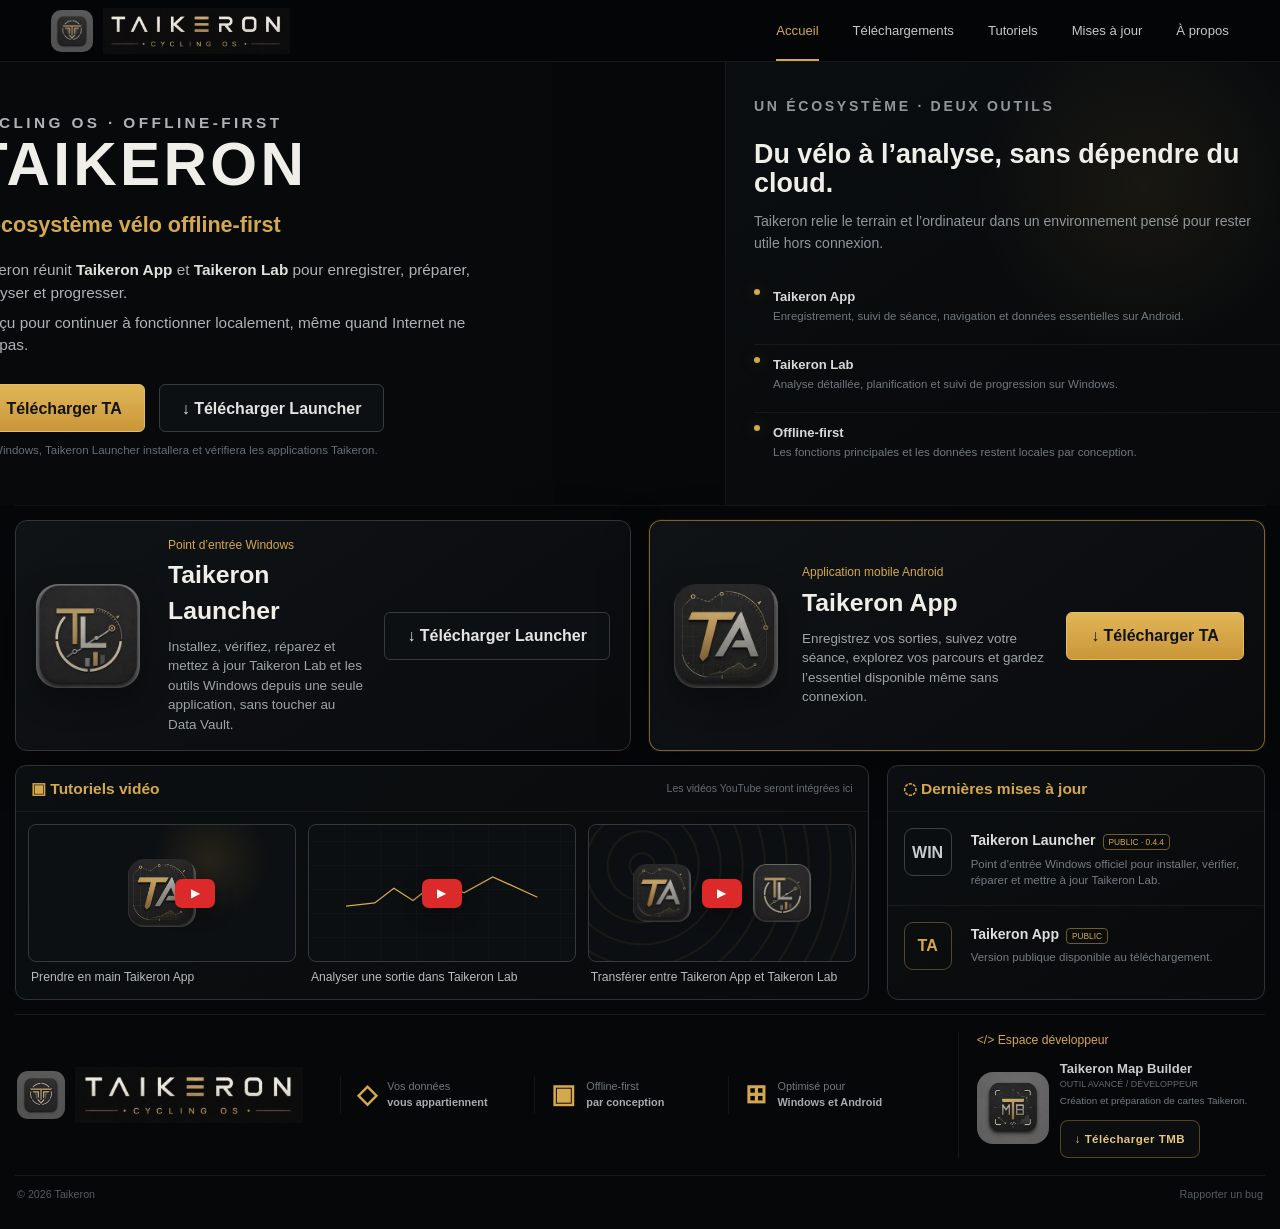
<file: index.html>
<!doctype html>
<html lang="fr">
<head>
  <meta charset="utf-8">
  <meta name="viewport" content="width=device-width, initial-scale=1">
  <meta name="description" content="Taikeron — écosystème vélo offline-first pour Windows et Android.">
  <meta name="theme-color" content="#060708">
  <title>Taikeron — Cycling OS</title>
  <link rel="stylesheet" href="styles.css?v=ta-center-20260807-1">
  <style>
    .brand{display:flex;align-items:center;gap:10px;min-width:0;letter-spacing:0!important}
    .brand-logo{display:block;width:42px;height:42px;max-height:42px;object-fit:cover;object-position:center;border-radius:10px;flex:0 0 auto}
    .brand-wordmark{display:block;width:190px;height:auto;max-height:42px;object-fit:contain;object-position:left center;flex:0 1 auto}
    .static-download{min-height:48px;border-radius:6px;padding:0 22px;border:1px solid #343a3e;display:inline-flex;align-items:center;justify-content:center;font-weight:750;cursor:pointer;background:#0d1012;color:#e3e4e2;min-width:178px}
    .static-download.gold{background:linear-gradient(#e0b657,#c99638);border-color:#e2bd69;color:#121314}
    .static-download:hover{filter:brightness(1.08);transform:translateY(-1px)}
    .static-download.disabled{opacity:.58;cursor:default;pointer-events:none;border-style:dashed}
    .static-download.disabled:hover{filter:none;transform:none}
    .developer-static-download{display:inline-flex;align-items:center;justify-content:center;min-height:38px;margin-top:12px;padding:0 14px;border:1px solid rgba(212,168,76,.35);border-radius:8px;color:#e5c77d;background:#0b0d0f;text-decoration:none;font-size:.72rem;font-weight:800;letter-spacing:.04em}

    .hero{grid-template-columns:minmax(560px,.92fr) minmax(0,1.08fr)!important;column-gap:clamp(44px,5vw,82px)!important}
    .hero-copy{padding-left:8px!important;padding-right:0!important}
    .hero h1{white-space:nowrap!important}
    .hero-visual{padding:34px 10px 34px 48px!important;justify-content:flex-start!important;background:radial-gradient(circle at 72% 28%,rgba(212,168,76,.08),transparent 32%),linear-gradient(145deg,#0b0e10,#07090a)!important;border-left:1px solid rgba(255,255,255,.055)!important}
    .hero-visual:before{display:none!important}
    .ecosystem-summary{position:relative;z-index:2;width:min(100%,570px);transform:translateX(18px)}
    .ecosystem-eyebrow{margin:0 0 12px;color:#d4a84c;font-size:.68rem;font-weight:800;letter-spacing:.19em}
    .ecosystem-summary h3{margin:0 0 12px;color:#f0eee8;font-size:clamp(1.3rem,2.1vw,2rem);line-height:1.1;font-weight:700}
    .ecosystem-summary>p{margin:0 0 22px;max-width:510px;color:#8f979b;font-size:.88rem;line-height:1.55}
    .ecosystem-points{display:grid;gap:10px}
    .ecosystem-point{display:grid;grid-template-columns:8px 1fr;gap:11px;align-items:start;padding:10px 0;border-top:1px solid rgba(255,255,255,.055)}
    .ecosystem-point:first-child{border-top:0}
    .ecosystem-dot{width:6px;height:6px;margin-top:7px;border-radius:50%;background:#d4a84c;box-shadow:0 0 14px rgba(212,168,76,.35)}
    .ecosystem-point strong{display:block;color:#d8d9d6;font-size:.82rem}
    .ecosystem-point span{display:block;margin-top:2px;color:#70787d;font-size:.72rem;line-height:1.42}

    #app>.app-icon{justify-self:center!important;align-self:center!important;object-position:center center!important}
    .developer-body>img{width:72px!important;height:72px!important;object-fit:contain!important;border-radius:16px!important;background:#0a0c0e!important;display:block!important}
    .footer-brand{display:flex!important;align-items:center!important;gap:10px!important;min-width:0}
    .footer-global-logo{display:block;width:48px;height:48px;object-fit:cover;border-radius:11px;flex:0 0 auto}
    .footer-wordmark{display:block;width:185px;height:auto;max-height:48px;object-fit:contain;object-position:left center;flex:0 1 auto}

    @media(max-width:1100px){
      .hero{grid-template-columns:1fr!important;column-gap:0!important}
      .hero-copy{padding:34px 18px 20px!important}
      .hero-visual{padding:26px 18px!important;border-left:0!important;border-top:1px solid rgba(255,255,255,.055)!important}
      .ecosystem-summary{transform:none;width:100%}
    }
    @media(max-width:760px){
      .brand{padding-top:0!important;flex:0 0 auto;gap:7px}
      .brand-logo{width:34px;height:34px;max-height:34px;border-radius:8px}
      .brand-wordmark{width:142px;max-height:34px}
      .footer-global-logo{width:40px;height:40px}
      .footer-wordmark{width:145px;max-height:40px}
      .static-download{grid-column:2;justify-self:start;min-width:0;min-height:42px;padding:0 16px;font-size:.77rem}
      .hero-copy{padding:24px 14px 20px!important}
      .hero h1{white-space:normal!important}
      .hero-visual{padding:22px 15px 24px!important}
      .ecosystem-summary h3{font-size:1.28rem}
      .ecosystem-summary>p{font-size:.79rem;margin-bottom:14px}
      .ecosystem-point{padding:8px 0}
      .ecosystem-point strong{font-size:.78rem}
      .ecosystem-point span{font-size:.68rem}
    }
  </style>
</head>
<body>
<header class="topbar">
  <a class="brand" href="#top" aria-label="Taikeron accueil">
    <img class="brand-logo" data-b64-file="logo-global-taikeron.b64.txt" alt="Logo Taikeron">
    <img class="brand-wordmark" src="taikeron-wordmark.jpg?v=wordmark-direct-20260807-1" alt="Taikeron Cycling OS">
  </a>
  <nav class="nav">
    <a class="active" href="#top">Accueil</a>
    <a href="#products">Téléchargements</a>
    <a href="#tutorials">Tutoriels</a>
    <a href="#updates">Mises à jour</a>
    <a href="#about">À propos</a>
  </nav>
</header>

<main id="top">
  <section class="hero">
    <div class="hero-copy">
      <p class="kicker">CYCLING OS · OFFLINE-FIRST</p>
      <h1>TAIKERON</h1>
      <h2>L’écosystème vélo offline-first</h2>
      <p>Taikeron réunit <strong>Taikeron App</strong> et <strong>Taikeron Lab</strong> pour enregistrer, préparer, analyser et progresser.</p>
      <p>Conçu pour continuer à fonctionner localement, même quand Internet ne suit pas.</p>
      <div class="hero-actions">
        <a class="btn btn-gold" href="https://github.com/Taikeron-CyclingOS/Taikeron-App-Downloads/releases/latest/download/Taikeron-App-2.101.8.apk">↓ Télécharger TA</a>
        <a class="btn btn-dark" href="https://github.com/servicesathe-eng/Taikeron-Launcher/releases/latest/download/Taikeron-Launcher-Setup-x64.exe">↓ Télécharger Launcher</a>
      </div>
      <p class="device-hint">Sur Windows, Taikeron Launcher installera et vérifiera les applications Taikeron.</p>
    </div>

    <div class="hero-visual" aria-label="Présentation de l’écosystème Taikeron">
      <div class="ecosystem-summary">
        <p class="ecosystem-eyebrow">UN ÉCOSYSTÈME · DEUX OUTILS</p>
        <h3>Du vélo à l’analyse, sans dépendre du cloud.</h3>
        <p>Taikeron relie le terrain et l’ordinateur dans un environnement pensé pour rester utile hors connexion.</p>
        <div class="ecosystem-points">
          <div class="ecosystem-point"><span class="ecosystem-dot"></span><div><strong>Taikeron App</strong><span>Enregistrement, suivi de séance, navigation et données essentielles sur Android.</span></div></div>
          <div class="ecosystem-point"><span class="ecosystem-dot"></span><div><strong>Taikeron Lab</strong><span>Analyse détaillée, planification et suivi de progression sur Windows.</span></div></div>
          <div class="ecosystem-point"><span class="ecosystem-dot"></span><div><strong>Offline-first</strong><span>Les fonctions principales et les données restent locales par conception.</span></div></div>
        </div>
      </div>
    </div>
  </section>

  <section id="products" class="products-grid">
    <article id="launcher" class="product-card" data-product="desktop">
      <img class="app-icon" data-b64-file="logo-tl.b64.txt" alt="Logo Taikeron Launcher">
      <div class="product-copy">
        <span class="platform">Point d’entrée Windows</span>
        <h3>Taikeron Launcher</h3>
        <p>Installez, vérifiez, réparez et mettez à jour Taikeron Lab et les outils Windows depuis une seule application, sans toucher au Data Vault.</p>
      </div>
      <a class="static-download" href="https://github.com/servicesathe-eng/Taikeron-Launcher/releases/latest/download/Taikeron-Launcher-Setup-x64.exe">↓ Télécharger Launcher</a>
    </article>

    <article id="app" class="product-card priority" data-product="mobile">
      <img class="app-icon" data-b64-file="logo-ta.b64.txt" alt="Logo Taikeron App">
      <div class="product-copy">
        <span class="platform">Application mobile Android</span>
        <h3>Taikeron App</h3>
        <p>Enregistrez vos sorties, suivez votre séance, explorez vos parcours et gardez l’essentiel disponible même sans connexion.</p>
      </div>
      <a class="static-download gold" href="https://github.com/Taikeron-CyclingOS/Taikeron-App-Downloads/releases/latest/download/Taikeron-App-2.101.8.apk">↓ Télécharger TA</a>
    </article>
  </section>

  <section class="lower-grid">
    <div id="tutorials" class="panel tutorials">
      <div class="panel-head"><h2>▣ Tutoriels vidéo</h2><span>Les vidéos YouTube seront intégrées ici</span></div>
      <div class="tutorial-grid">
        <article class="tutorial"><div class="cover cover-ta"><img data-b64-file="logo-ta.b64.txt" alt=""><span class="play">▶</span></div><h3>Prendre en main Taikeron App</h3></article>
        <article class="tutorial"><div class="cover cover-chart"><svg viewBox="0 0 300 100" aria-hidden="true"><polyline points="0,70 45,65 75,42 105,61 145,30 185,49 230,24 300,56"/></svg><span class="play">▶</span></div><h3>Analyser une sortie dans Taikeron Lab</h3></article>
        <article class="tutorial"><div class="cover cover-transfer"><img data-b64-file="logo-ta.b64.txt" alt=""><span class="transfer-arrow">→</span><img data-b64-file="logo-tl.b64.txt" alt=""><span class="play">▶</span></div><h3>Transférer entre Taikeron App et Taikeron Lab</h3></article>
      </div>
    </div>

    <aside id="updates" class="panel updates">
      <div class="panel-head"><h2>◌ Dernières mises à jour</h2></div>
      <div class="release"><div class="release-code">WIN</div><div><strong>Taikeron Launcher</strong><span>PUBLIC · 0.4.4</span><p>Point d’entrée Windows officiel pour installer, vérifier, réparer et mettre à jour Taikeron Lab.</p></div></div>
      <div class="release"><div class="release-code gold">TA</div><div><strong>Taikeron App</strong><span>PUBLIC</span><p>Version publique disponible au téléchargement.</p></div></div>
    </aside>
  </section>

  <section id="about" class="trust-strip">
    <div class="footer-brand">
      <img class="footer-global-logo" data-b64-file="logo-global-taikeron.b64.txt" alt="Logo Taikeron">
      <img class="footer-wordmark" src="taikeron-wordmark.jpg?v=wordmark-direct-20260807-1" alt="Taikeron Cycling OS">
    </div>
    <div class="trust-item"><b>◇</b><span>Vos données<br><strong>vous appartiennent</strong></span></div>
    <div class="trust-item"><b>▣</b><span>Offline-first<br><strong>par conception</strong></span></div>
    <div class="trust-item"><b>⊞</b><span>Optimisé pour<br><strong>Windows et Android</strong></span></div>

    <details class="developer" open>
      <summary>&lt;/&gt; Espace développeur</summary>
      <div class="developer-body">
        <img src="logo-tmb.svg?v=exact-tmb-1" alt="Logo Taikeron Map Builder">
        <div>
          <strong>Taikeron Map Builder</strong>
          <span>OUTIL AVANCÉ / DÉVELOPPEUR</span>
          <p>Création et préparation de cartes Taikeron.</p>
          <a id="tmbDownload" class="developer-static-download" href="https://github.com/Taikeron-CyclingOS/Taikeron-Map-Builder-Downloads/releases/latest/download/Taikeron_Map_Builder_0.5.8_Setup.exe">↓ Télécharger TMB</a>
        </div>
      </div>
    </details>
  </section>
</main>

<footer class="legal"><span>© <span id="year">2026</span> Taikeron</span><a href="mailto:taikeron.cyclingos@gmail.com">Rapporter un bug</a></footer>
<script src="script.js?v=launcher-route-20260918-1"></script>
</body>
</html>
</file>
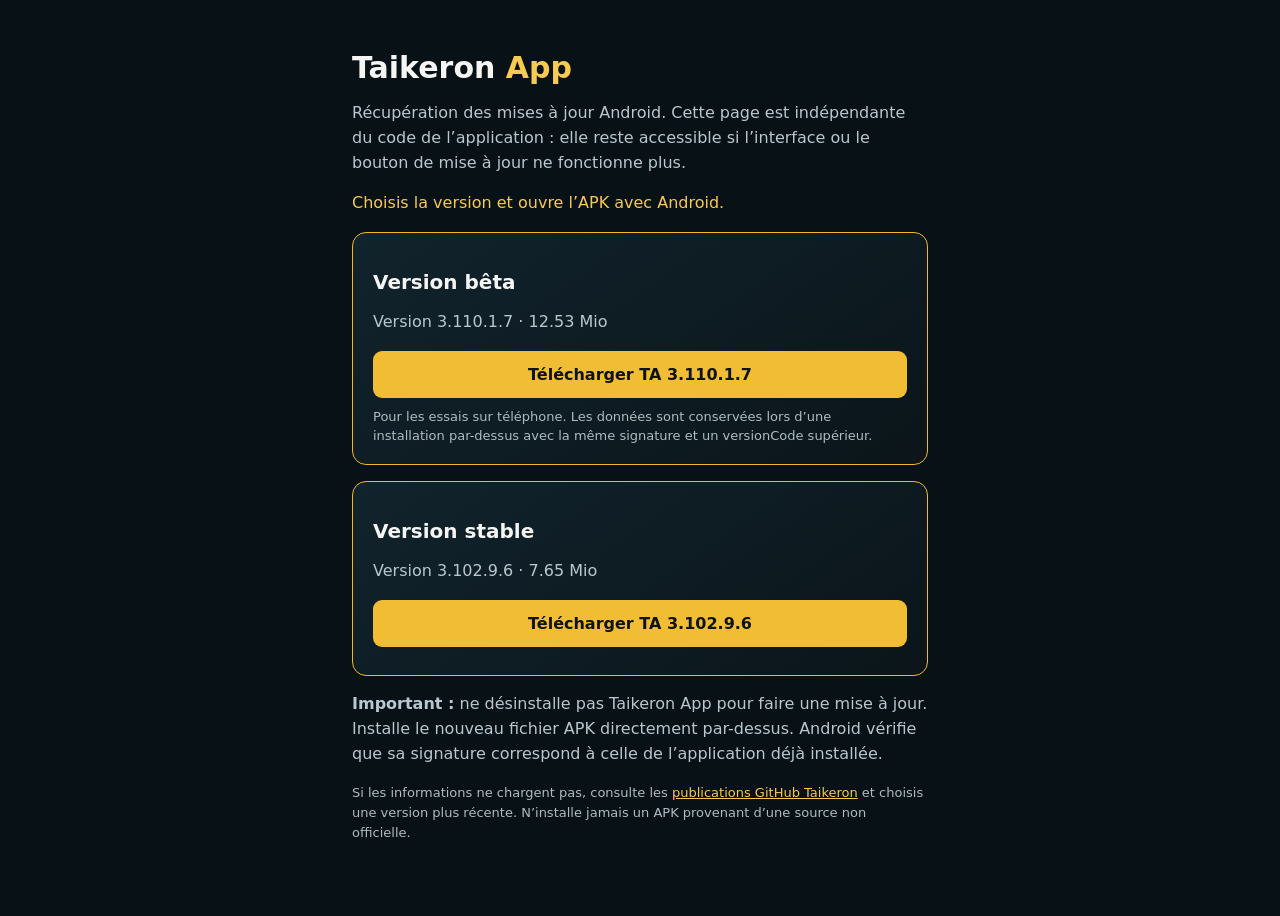
<file: releases/ta/recovery.html>
<!doctype html>
<html lang="fr"><head><meta charset="utf-8"><meta name="viewport" content="width=device-width,initial-scale=1">
<title>Taikeron App — récupération des mises à jour</title>
<meta name="theme-color" content="#071116">
<style>*,*:before,*:after{box-sizing:border-box}body{margin:0;background:#071116;color:#f5f5f3;font:16px system-ui,Segoe UI,sans-serif}main{max-width:620px;margin:auto;padding:30px 22px 60px}h1{font-size:30px;margin-bottom:8px}h2{font-size:20px}p{color:#b9c7ce;line-height:1.55}.card{margin:16px 0;padding:20px;border:1px solid #f0b928;border-radius:14px;background:linear-gradient(145deg,#11232c,#0b151a)}.btn{display:block;text-decoration:none;text-align:center;background:#f0bd35;color:#101315;font-weight:800;border-radius:9px;padding:14px;margin:15px 0 8px}.small{font-size:13px;color:#aebcc2}code{word-wrap:break-word}a{color:#f9ca50}#status{color:#f9ca50}</style></head><body><main>
<h1>Taikeron <span style="color:#f9ca50">App</span></h1>
<p>Récupération des mises à jour Android. Cette page est indépendante du code de l’application : elle reste accessible si l’interface ou le bouton de mise à jour ne fonctionne plus.</p>
<p id="status" role="status" aria-live="polite">Recherche des versions publiées…</p>
<section class="card"><h2>Version bêta</h2><p id="beta-version">Consulter la dernière version.</p><a id="beta-link" class="btn" href="https://github.com/Taikeron-CyclingOS/Taikeron-CyclingOS.github.io/releases">Ouvrir les APK bêta</a><small class="small">Pour les essais sur téléphone. Les données sont conservées lors d’une installation par-dessus avec la même signature et un versionCode supérieur.</small></section>
<section class="card"><h2>Version stable</h2><p id="stable-version">Consulter la dernière version.</p><a id="stable-link" class="btn" href="https://github.com/Taikeron-CyclingOS/Taikeron-CyclingOS.github.io/releases">Ouvrir les APK stables</a></section>
<p><strong>Important :</strong> ne désinstalle pas Taikeron App pour faire une mise à jour. Installe le nouveau fichier APK directement par-dessus. Android vérifie que sa signature correspond à celle de l’application déjà installée.</p>
<p class="small">Si les informations ne chargent pas, consulte les <a href="https://github.com/Taikeron-CyclingOS/Taikeron-CyclingOS.github.io/releases">publications GitHub Taikeron</a> et choisis une version plus récente. N’installe jamais un APK provenant d’une source non officielle.</p>
<script>(async function(){let good=0;for(const ch of ['beta','stable']){try{const res=await fetch('./'+ch+'.json',{cache:'no-store'});if(!res.ok)throw Error('HTTP '+res.status);const m=await res.json();const apk=m?.platforms?.['android-apk'];if(!m.available||!apk?.url||!/^https:\/\/(taikeron-cyclingos\.github\.io|github\.com)\//.test(apk.url))throw Error('Release non disponible');document.getElementById(ch+'-version').textContent='Version '+m.version+' · '+(apk.bytes?(apk.bytes/1048576).toFixed(2)+' Mio':'APK signée');const link=document.getElementById(ch+'-link');link.href=apk.url;link.textContent='Télécharger TA '+m.version;good++;}catch(e){document.getElementById(ch+'-version').textContent='Manifeste inaccessible. Ouvrir les publications GitHub.';}}document.getElementById('status').textContent=good?'Choisis la version et ouvre l’APK avec Android.':'Aucune connexion aux manifestes. Utilise les publications GitHub.';})();</script>
</main></body></html>
</file>
<file: styles.css>
:root{
  --bg:#07090a;--panel:#0c0f11;--panel2:#101316;--line:#2b3034;
  --gold:#d4a84c;--gold2:#b98734;--cream:#f0eee8;--text:#c7cacb;--muted:#7b8388;
}
*{box-sizing:border-box}
html{scroll-behavior:smooth}
body{margin:0;background:#060708;color:var(--text);font-family:Inter,Segoe UI,Roboto,Arial,sans-serif;line-height:1.45}
a{color:inherit;text-decoration:none}
button{font:inherit}
.topbar{height:62px;position:sticky;top:0;z-index:50;display:flex;align-items:center;justify-content:space-between;padding:0 clamp(18px,4vw,58px);background:rgba(5,6,7,.96);border-bottom:1px solid rgba(255,255,255,.07);backdrop-filter:blur(18px)}
.brand{display:flex;align-items:center;gap:12px;color:var(--cream);font-weight:800;letter-spacing:.26em}
.brand-mark{display:grid;place-items:center;width:27px;height:27px;color:var(--gold);font:900 21px/1 Georgia,serif;transform:skewX(-10deg)}
.brand-mark.small{width:25px;height:25px}
.nav{height:100%;display:flex;align-items:center;gap:34px;font-size:.82rem;color:#c6c8c7}
.nav a{height:100%;display:flex;align-items:center;position:relative}
.nav a:after{content:"";position:absolute;left:0;right:0;bottom:0;height:2px;background:var(--gold);transform:scaleX(0)}
.nav a.active,.nav a:hover{color:var(--gold)}
.nav a.active:after,.nav a:hover:after{transform:scaleX(1)}
main{width:min(1460px,calc(100% - 30px));margin:auto}
.hero{display:grid;grid-template-columns:minmax(360px,.78fr) minmax(620px,1.55fr);align-items:stretch;min-height:365px;border-bottom:1px solid rgba(255,255,255,.06)}
.hero-copy{padding:36px 30px 32px 26px;display:flex;flex-direction:column;justify-content:center;background:linear-gradient(90deg,#07090a 75%,rgba(7,9,10,.72))}
.kicker{margin:0 0 8px;color:#a4aaad;font-size:.72rem;font-weight:800;letter-spacing:.22em}
.hero h1{margin:0;color:var(--cream);font-size:clamp(3.2rem,5.3vw,5.8rem);line-height:.9;letter-spacing:.07em;font-weight:760}
.hero h2{margin:17px 0 15px;color:var(--gold);font-size:1.35rem}
.hero p{margin:4px 0;max-width:520px;font-size:.96rem;color:#aeb3b5}
.hero strong{color:#e1e0dc}
.hero-actions{display:flex;gap:14px;margin-top:24px;flex-wrap:wrap}
.btn,.download-button{min-height:48px;border-radius:6px;padding:0 22px;border:1px solid #343a3e;display:inline-flex;align-items:center;justify-content:center;font-weight:750;cursor:pointer;background:#0d1012;color:#e3e4e2}
.btn-gold,.download-button.gold{background:linear-gradient(#e0b657,#c99638);border-color:#e2bd69;color:#121314}
.btn:hover,.download-button:hover{filter:brightness(1.08);transform:translateY(-1px)}
.device-hint{margin-top:10px!important;color:#667076!important;font-size:.72rem!important}
.hero-visual{position:relative;overflow:hidden;background:#090b0d;display:flex;align-items:center;justify-content:center}
.hero-visual:before{content:"";position:absolute;inset:0;z-index:1;pointer-events:none;background:linear-gradient(90deg,#07090a 0%,rgba(7,9,10,.15) 13%,transparent 30%),linear-gradient(0deg,#07090a 0%,transparent 12%,transparent 92%,rgba(7,9,10,.55))}
.hero-visual img{width:100%;height:100%;object-fit:cover;object-position:center;display:block;min-height:365px}

.products-grid{display:grid;grid-template-columns:1fr 1fr;gap:18px;padding:14px 0}
.product-card{min-height:158px;display:grid;grid-template-columns:112px minmax(0,1fr) auto;align-items:center;gap:20px;padding:16px 20px;border:1px solid #30363a;border-radius:12px;background:linear-gradient(145deg,#101316,#090b0d);box-shadow:0 18px 50px rgba(0,0,0,.28)}
.product-card.priority{border-color:rgba(212,168,76,.55);box-shadow:0 0 0 1px rgba(212,168,76,.08),0 18px 50px rgba(0,0,0,.28)}
.app-icon{width:104px;height:104px;border-radius:22px;object-fit:cover;display:block;box-shadow:0 12px 28px rgba(0,0,0,.35)}
.product-copy .platform{display:block;color:var(--gold);font-size:.75rem;margin-bottom:3px}
.product-copy h3{margin:0;color:var(--cream);font-size:1.55rem}
.product-copy p{margin:8px 0 0;color:#9da4a8;font-size:.84rem;max-width:480px}
.download-button{min-width:178px}

.lower-grid{display:grid;grid-template-columns:minmax(0,1.85fr) minmax(330px,.82fr);gap:18px;padding-bottom:14px}
.panel{border:1px solid #2c3236;border-radius:11px;background:linear-gradient(145deg,#0c0f11,#080a0b);overflow:hidden}
.panel-head{height:46px;display:flex;align-items:center;justify-content:space-between;padding:0 15px;border-bottom:1px solid rgba(255,255,255,.06)}
.panel-head h2{margin:0;color:var(--gold);font-size:.97rem}
.panel-head span{color:#666e73;font-size:.66rem}
.tutorial-grid{display:grid;grid-template-columns:repeat(3,1fr);gap:12px;padding:12px}
.tutorial h3{margin:7px 3px 0;font-size:.76rem;font-weight:500;color:#b7bbbd;white-space:nowrap;overflow:hidden;text-overflow:ellipsis}
.cover{height:138px;border:1px solid #33393d;border-radius:8px;position:relative;display:flex;align-items:center;justify-content:center;overflow:hidden;background:#0e1113}
.cover>img{width:68px;height:68px;object-fit:cover;border-radius:16px}
.cover-ta{background:radial-gradient(circle at 68% 26%,rgba(212,168,76,.12),transparent 28%),#0d1012}
.cover-chart{background:repeating-linear-gradient(0deg,transparent 0 23px,rgba(255,255,255,.035) 24px),repeating-linear-gradient(90deg,transparent 0 35px,rgba(255,255,255,.035) 36px),#0c0f11}
.cover-chart svg{width:72%;height:58%}
.cover-chart polyline{fill:none;stroke:var(--gold);stroke-width:2}
.cover-transfer{gap:19px;background:repeating-radial-gradient(circle at 20% 30%,transparent 0 11px,rgba(212,168,76,.07) 12px 13px,transparent 14px 22px),#0c0f11}
.cover-transfer img{width:58px;height:58px;border-radius:14px}
.transfer-arrow{font-size:1.5rem;color:#777}
.play{position:absolute;width:40px;height:29px;border-radius:7px;background:#dc2929;color:white;display:grid;place-items:center;font-size:.75rem;box-shadow:0 6px 18px rgba(0,0,0,.35)}
.cover-ta .play{left:55%}
.release{display:grid;grid-template-columns:54px 1fr;gap:13px;padding:16px;border-bottom:1px solid rgba(255,255,255,.06)}
.release:last-child{border-bottom:0}
.release-code{width:48px;height:48px;border:1px solid #394045;border-radius:9px;display:grid;place-items:center;color:#c7cbcc;font-weight:900}
.release-code.gold{color:var(--gold);border-color:#54462f}
.release strong{color:#dedfdd;font-size:.88rem}
.release span{display:inline-block;margin-left:7px;padding:1px 5px;border:1px solid #705a2e;border-radius:4px;color:var(--gold);font-size:.52rem}
.release p{margin:4px 0 0;color:#747c81;font-size:.72rem}

.trust-strip{display:grid;grid-template-columns:1.3fr .75fr .75fr .9fr 1.3fr;align-items:center;gap:18px;padding:17px 2px;border-top:1px solid rgba(255,255,255,.07);border-bottom:1px solid rgba(255,255,255,.07)}
.footer-brand{display:flex;align-items:center;gap:10px}
.footer-brand strong{display:block;color:var(--cream);letter-spacing:.24em;font-size:.86rem}
.footer-brand small{display:block;color:#686f74;font-size:.65rem;margin-top:4px}
.trust-item{display:flex;align-items:center;gap:10px;border-left:1px solid rgba(255,255,255,.06);padding-left:16px;color:#70787d;font-size:.68rem}
.trust-item b{color:var(--gold);font-size:1.6rem}
.trust-item strong{color:#a7acaf;font-weight:600}
.developer{border-left:1px solid rgba(255,255,255,.07);padding-left:18px}
.developer summary{list-style:none;cursor:pointer;color:var(--gold);font-size:.76rem}
.developer summary::-webkit-details-marker{display:none}
.developer-body{display:flex;gap:11px;align-items:center;margin-top:9px}
.developer-body img{width:56px;height:56px;object-fit:cover;border-radius:13px}
.developer-body strong{display:block;color:#c9cccb;font-size:.82rem}
.developer-body span{display:block;color:#626a6f;font-size:.56rem}
.developer-body p{margin:3px 0 0;color:#737b80;font-size:.62rem}
.legal{width:min(1460px,calc(100% - 30px));margin:auto;padding:11px 2px 26px;display:flex;justify-content:space-between;color:#545d62;font-size:.67rem}
.legal a:hover{color:var(--gold)}
.toast{position:fixed;left:50%;bottom:24px;z-index:100;transform:translate(-50%,18px);opacity:0;pointer-events:none;padding:11px 15px;border:1px solid #5e4d31;background:#111416;color:#d7d1c4;border-radius:7px;box-shadow:0 12px 35px rgba(0,0,0,.45);transition:.2s ease;max-width:min(540px,calc(100% - 26px));text-align:center;font-size:.82rem}
.toast.show{opacity:1;transform:translate(-50%,0)}

@media(max-width:1100px){
  .hero{grid-template-columns:1fr}
  .hero-copy{padding:34px 18px 20px}
  .hero-visual img{min-height:0;height:auto;object-fit:contain}
  .hero-visual:before{background:linear-gradient(0deg,#07090a 0%,transparent 10%,transparent 90%,rgba(7,9,10,.5))}
  .products-grid{grid-template-columns:1fr}
  .lower-grid{grid-template-columns:1fr}
  .trust-strip{grid-template-columns:1.2fr 1fr 1fr}
  .developer{grid-column:1/-1;border-left:0;border-top:1px solid rgba(255,255,255,.06);padding:12px 0 0}
}
@media(max-width:760px){
  main{width:min(100% - 18px,720px)}
  .topbar{height:auto;min-height:56px;padding:9px 12px;align-items:flex-start;gap:10px}
  .brand{font-size:.78rem;letter-spacing:.19em;white-space:nowrap;padding-top:4px}
  .nav{gap:17px;font-size:.62rem;overflow-x:auto;padding-bottom:2px}
  .hero{min-height:0}
  .hero-copy{padding:28px 15px 18px}
  .hero h1{font-size:clamp(2.85rem,15vw,4.3rem)}
  .hero h2{font-size:1.12rem}
  .hero p{font-size:.86rem}
  .hero-actions{gap:9px}
  .btn{min-height:44px;padding:0 17px;font-size:.79rem}
  .hero-visual{border-top:1px solid rgba(255,255,255,.05)}
  .hero-visual img{width:100%;height:auto;object-fit:contain}
  .product-card{grid-template-columns:82px 1fr;padding:13px;gap:13px}
  .app-icon{width:76px;height:76px;border-radius:17px}
  .product-copy h3{font-size:1.2rem}
  .product-copy p{font-size:.76rem}
  .download-button{grid-column:2;justify-self:start;min-width:0;min-height:42px;padding:0 16px;font-size:.77rem}
  .tutorial-grid{grid-template-columns:1fr}
  .cover{height:150px}
  .panel-head span{display:none}
  .trust-strip{grid-template-columns:1fr}
  .trust-item{border-left:0;border-top:1px solid rgba(255,255,255,.05);padding:9px 0 0}
  .developer{grid-column:auto}
  .legal{width:calc(100% - 18px)}
}
</file>
